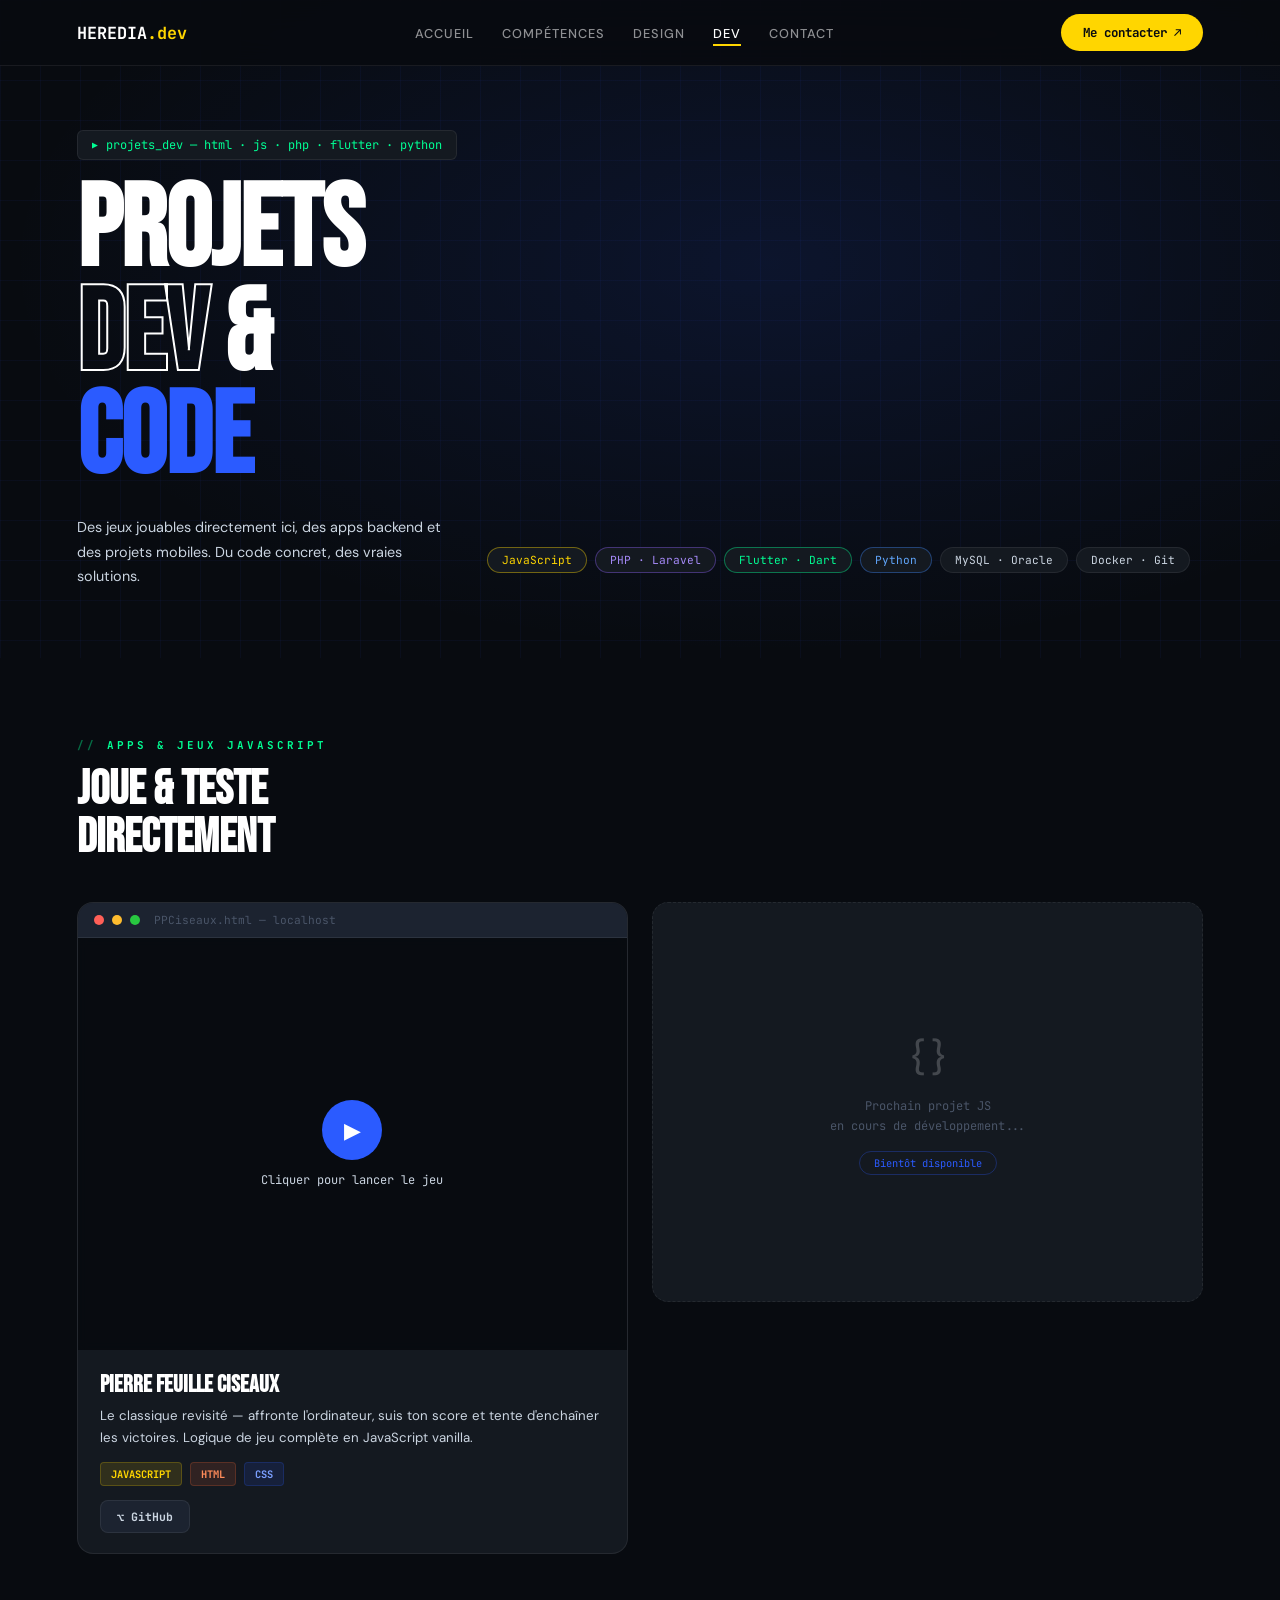
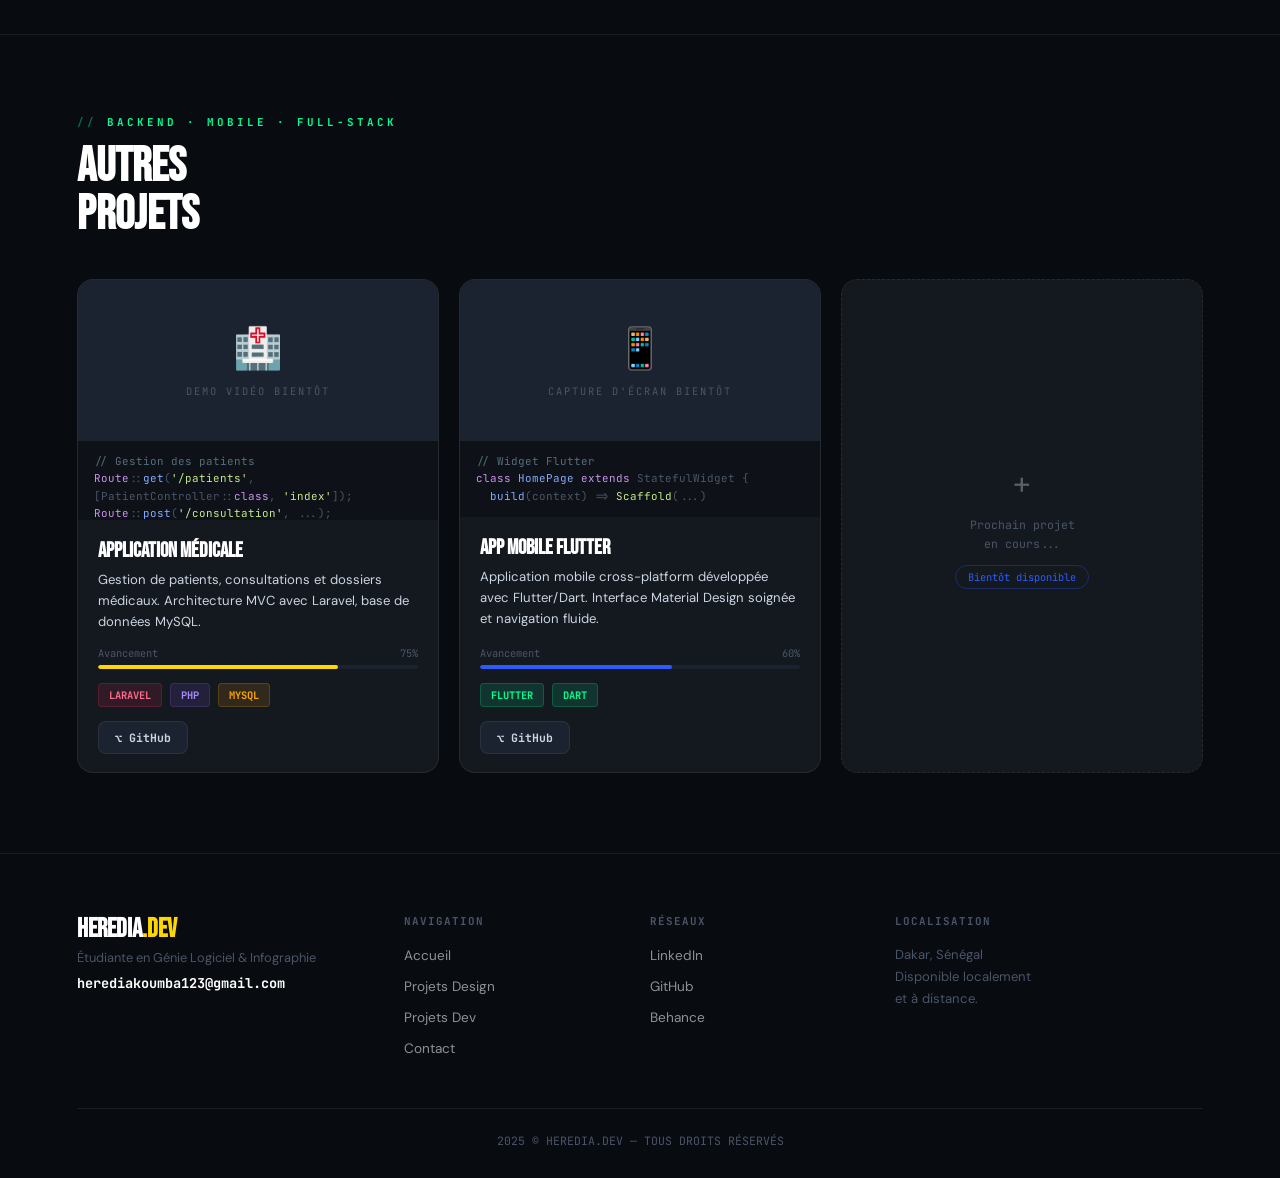
<file: projetDev.html>
<!DOCTYPE html>
<html lang="fr">
<head>
  <meta charset="UTF-8"/>
  <meta name="viewport" content="width=device-width, initial-scale=1.0"/>
  <title>Projets Dev – Herdix</title>
  <link href="https://fonts.googleapis.com/css2?family=Bebas+Neue&family=DM+Sans:wght@300;400;500;700&family=JetBrains+Mono:wght@400;700&display=swap" rel="stylesheet"/>
  <link rel="stylesheet" href="CSS/projetDev.css">

  <!-- ── NAV ── -->
<nav>
  <a class="nav-logo" href="index.html">HEREDIA<span>.dev</span></a>
  <ul class="nav-links" id="navLinks">
    <li><a href="index.html">Accueil</a></li>
    <li><a href="index.html#services">Compétences</a></li>
    <li><a href="projet_design.html">Design</a></li>
    <li><a href="projetDev.html" class="active">Dev</a></li>
    <li><a href="contact.html">Contact</a></li>
  </ul>
  <a href="contact.html" class="nav-cta">Me contacter ↗</a>
  <div class="hamburger" id="hamburger" onclick="toggleNav()">
    <span></span><span></span><span></span>
  </div>
</nav>
 
<!-- ── HERO ── -->
<section id="hero">
  <div class="hero-grid-bg"></div>
  <div class="terminal-badge">projets_dev — html · js · php · flutter · python</div>
  <h1>PROJETS<br><em>DEV</em> &<br><span>CODE</span></h1>
  <div class="hero-sub">
    <p>Des jeux jouables directement ici, des apps backend et des projets mobiles. Du code concret, des vraies solutions.</p>
    <div>
      <div class="stack-pills">
        <span class="pill js">JavaScript</span>
        <span class="pill php">PHP · Laravel</span>
        <span class="pill dart">Flutter · Dart</span>
        <span class="pill py">Python</span>
        <span class="pill">MySQL · Oracle</span>
        <span class="pill">Docker · Git</span>
      </div>
    </div>
  </div>
</section>
 
<!-- ── JEUX & APPS JS ── -->
<section id="jeux">
  <div class="sec-eyebrow reveal">Apps & Jeux JavaScript</div>
  <h2 class="sec-title reveal">JOUE & TESTE<br>DIRECTEMENT</h2>
 
  <div class="jeux-grid">
 
    <!-- PFC -->
    <div class="game-card reveal">
      <div class="card-topbar">
        <div class="dot r"></div><div class="dot y"></div><div class="dot g"></div>
        <span class="topbar-title">PPCiseaux.html — localhost</span>
      </div>
      <div class="iframe-wrap">
        <div class="iframe-overlay" id="overlay-pfc" onclick="loadGame('pfc')">
          <div class="play-btn">▶</div>
          <p>Cliquer pour lancer le jeu</p>
        </div>
        <iframe id="iframe-pfc" src="" title="Pierre Feuille Ciseaux"></iframe>
      </div>
      <div class="game-info">
        <h3>Pierre Feuille Ciseaux</h3>
        <p>Le classique revisité — affronte l'ordinateur, suis ton score et tente d'enchaîner les victoires. Logique de jeu complète en JavaScript vanilla.</p>
        <div class="game-tags">
          <span class="tag js">JavaScript</span>
          <span class="tag html">HTML</span>
          <span class="tag css">CSS</span>
        </div>
        <div class="card-links">
          <a href="https://github.com/Lindsey-27" target="_blank" class="card-link gh">⌥ GitHub</a>
        </div>
      </div>
    </div>
 
    <!-- Slot prochain jeu JS -->
    <div class="game-card reveal" style="border-style: dashed; display:flex; flex-direction:column; justify-content:center; align-items:center; min-height:400px; gap:14px; padding:30px; text-align:center;">
      <div style="font-size:2.5rem; opacity:0.2;">{ }</div>
      <p style="font-family:'JetBrains Mono',monospace; font-size:0.75rem; color:var(--muted); line-height:1.7;">
        Prochain projet JS<br>en cours de développement...
      </p>
      <span style="font-family:'JetBrains Mono',monospace; font-size:0.65rem; color:var(--blue); border:1px solid rgba(43,91,255,0.3); padding:4px 14px; border-radius:20px;">
        Bientôt disponible
      </span>
    </div>
 
  </div>
</section>
 
<!-- ── AUTRES PROJETS (Backend / Mobile) ── -->
<section id="autres">
  <div class="sec-eyebrow reveal">Backend · Mobile · Full-Stack</div>
  <h2 class="sec-title reveal">AUTRES<br>PROJETS</h2>
 
  <div class="projets-grid">
 
    <!-- App Médicale Laravel -->
    <div class="projet-card reveal">
      <div class="projet-preview">
        <!-- Remplace par : <video src="assets/demo-medical.mp4" autoplay muted loop playsinline></video> -->
        <div class="projet-preview-placeholder">
          <div class="preview-icon">🏥</div>
          <div class="preview-label">Demo vidéo bientôt</div>
        </div>
      </div>
      <div class="code-snippet">
        <span class="cm">// Gestion des patients</span><br>
        <span class="kw">Route</span>::<span class="fn">get</span>(<span class="str">'/patients'</span>, [PatientController::<span class="kw">class</span>, <span class="str">'index'</span>]);<br>
        <span class="kw">Route</span>::<span class="fn">post</span>(<span class="str">'/consultation'</span>, ...);
      </div>
      <div class="projet-body">
        <h3>Application Médicale</h3>
        <p>Gestion de patients, consultations et dossiers médicaux. Architecture MVC avec Laravel, base de données MySQL.</p>
        <div class="progress-wrap">
          <div class="progress-label"><span>Avancement</span><span>75%</span></div>
          <div class="progress-bar"><div class="progress-fill yellow" style="width:75%"></div></div>
        </div>
        <div class="game-tags">
          <span class="tag laravel">Laravel</span>
          <span class="tag php">PHP</span>
          <span class="tag mysql">MySQL</span>
        </div>
        <div class="card-links">
          <a href="https://github.com/Lindsey-27" target="_blank" class="card-link gh">⌥ GitHub</a>
        </div>
      </div>
    </div>
 
    <!-- App Mobile Flutter -->
    <div class="projet-card reveal">
      <div class="projet-preview">
        <div class="projet-preview-placeholder">
          <div class="preview-icon">📱</div>
          <div class="preview-label">Capture d'écran bientôt</div>
        </div>
      </div>
      <div class="code-snippet">
        <span class="cm">// Widget Flutter</span><br>
        <span class="kw">class</span> <span class="fn">HomePage</span> <span class="kw">extends</span> StatefulWidget {<br>
        &nbsp;&nbsp;<span class="fn">build</span>(context) => <span class="str">Scaffold</span>(...)
      </div>
      <div class="projet-body">
        <h3>App Mobile Flutter</h3>
        <p>Application mobile cross-platform développée avec Flutter/Dart. Interface Material Design soignée et navigation fluide.</p>
        <div class="progress-wrap">
          <div class="progress-label"><span>Avancement</span><span>60%</span></div>
          <div class="progress-bar"><div class="progress-fill" style="width:60%"></div></div>
        </div>
        <div class="game-tags">
          <span class="tag flutter">Flutter</span>
          <span class="tag flutter">Dart</span>
        </div>
        <div class="card-links">
          <a href="https://github.com/Lindsey-27" target="_blank" class="card-link gh">⌥ GitHub</a>
        </div>
      </div>
    </div>
 
    <!-- Slot prochain projet -->
    <div class="coming-card reveal">
      <div class="icon">+</div>
      <p>Prochain projet<br>en cours...</p>
      <span>Bientôt disponible</span>
    </div>
 
  </div>
</section>
 
<!-- ── FOOTER ── -->
<footer>
  <div class="footer-top">
    <div class="footer-brand">
      <h3>HEREDIA<span>.dev</span></h3>
      <p style="color:var(--muted);font-size:0.8rem;margin-top:4px;">Étudiante en Génie Logiciel & Infographie</p>
      <span class="footer-email">herediakoumba123@gmail.com</span>
    </div>
    <div class="footer-col">
      <h4>Navigation</h4>
      <ul>
        <li><a href="index.html">Accueil</a></li>
        <li><a href="projet_design.html">Projets Design</a></li>
        <li><a href="projetDev.html">Projets Dev</a></li>
        <li><a href="contact.html">Contact</a></li>
      </ul>
    </div>
    <div class="footer-col">
      <h4>Réseaux</h4>
      <ul>
        <li><a href="#">LinkedIn</a></li>
        <li><a href="#">GitHub</a></li>
        <li><a href="#">Behance</a></li>
      </ul>
    </div>
    <div class="footer-col">
      <h4>Localisation</h4>
      <p class="footer-address">Dakar, Sénégal<br>Disponible localement<br>et à distance.</p>
    </div>
  </div>
  <div class="footer-bottom">2025 © HEREDIA.DEV — TOUS DROITS RÉSERVÉS</div>
</footer>

<script>
  function toggleNav() {
    document.getElementById('navLinks').classList.toggle('open');
  }
 
  // Charge l'iframe au clic pour ne pas ralentir la page
  function loadGame(id) {
  const paths = { pfc: 'projets_dev/PPCiseaux.html' };
  const iframe  = document.getElementById(`iframe-${id}`);
  const overlay = document.getElementById(`overlay-${id}`);
  const wrap    = iframe.closest('.iframe-wrap');

  iframe.src = paths[id];
  overlay.classList.add('hidden');

  // Une fois chargé, on détecte la taille réelle et on scale automatiquement
  iframe.onload = () => {
    const iframeDoc  = iframe.contentDocument || iframe.contentWindow.document;
    const realWidth  = iframeDoc.documentElement.scrollWidth;
    const realHeight = iframeDoc.documentElement.scrollHeight;

    const scale = Math.min(
      wrap.offsetWidth  / realWidth,
      wrap.offsetHeight / realHeight
    );

    iframe.style.width          = realWidth  + 'px';
    iframe.style.height         = realHeight + 'px';
    iframe.style.transformOrigin = 'top left';
    iframe.style.transform      = `scale(${scale})`;

    // Ajuste la hauteur de la div pour que rien ne soit coupé
    wrap.style.height = (realHeight * scale) + 'px';
    wrap.style.width  = (realWidth  * scale) + 'px';
  };
}
 
  // Scroll reveal
  const reveals = document.querySelectorAll('.reveal');
  const observer = new IntersectionObserver(entries => {
    entries.forEach((entry, i) => {
      if (entry.isIntersecting)
        setTimeout(() => entry.target.classList.add('visible'), i * 80);
    });
  }, { threshold: 0.08 });
  reveals.forEach(el => observer.observe(el));
</script>
</body>
</html>
</file>
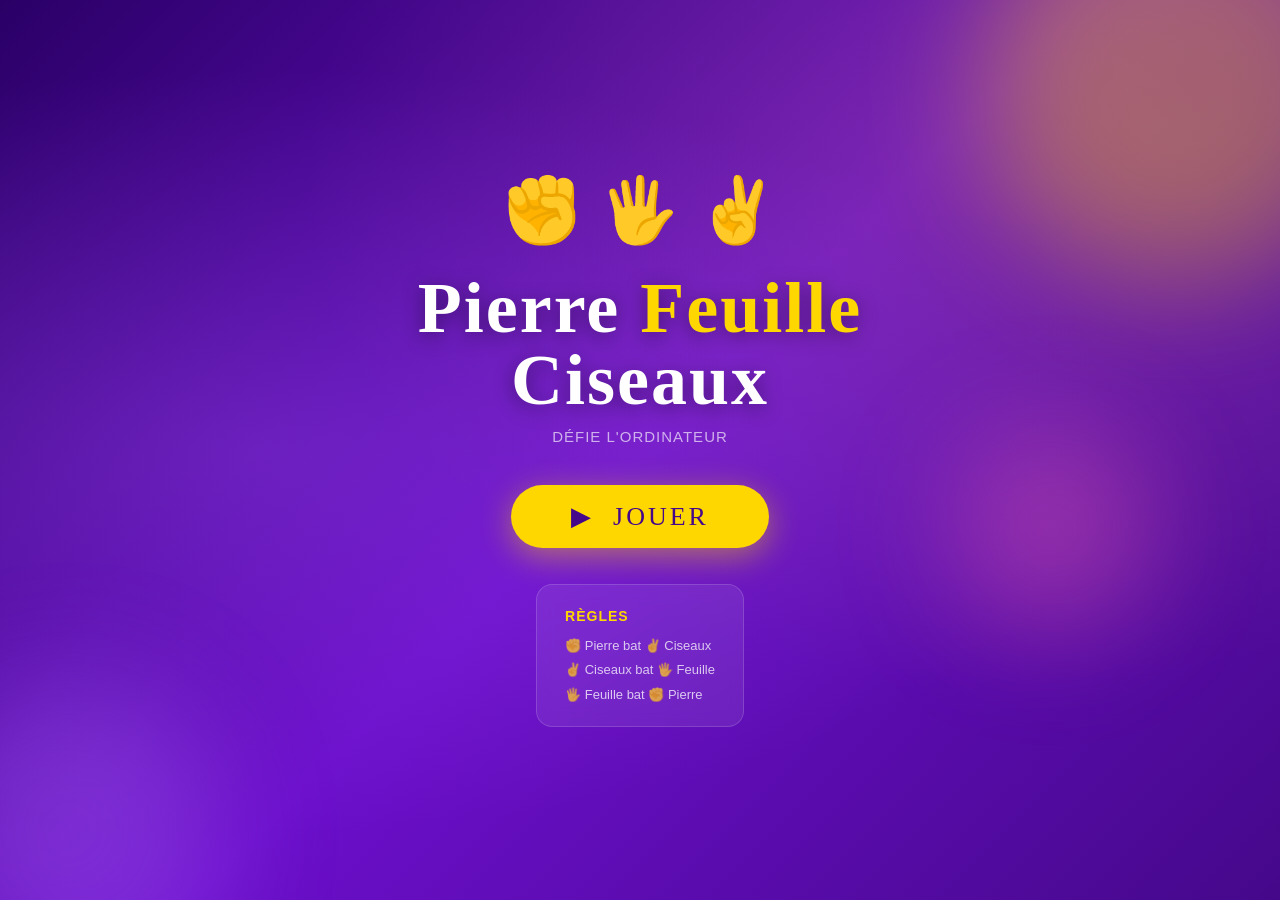
<file: projets_dev/PPCiseaux.html>
<!DOCTYPE html>
<html lang="en">
<head>
    <meta charset="UTF-8">
    <meta name="viewport" content="width=device-width, initial-scale=1.0">
    <title>Pierre Feuille Ciseaux</title>
    <link rel="stylesheet" href="CSS/index2.css">
</head>
<body>
    <div class="bg"></div>
    <div class="blob blob-1"></div>
    <div class="blob blob-2"></div>
    <div class="blob blob-3"></div>
 
    <!-- ── MENU ── -->
    <div id="screen-menu">
        <div class="menu-emoji-row">✊ 🖐️ ✌️</div>
        <h1 class="menu-title">Pierre <span>Feuille</span><br>Ciseaux</h1>
        <p class="menu-subtitle">Défie l'ordinateur</p>
        <button class="btn-play" onclick="goToGame()">▶ &nbsp;JOUER</button>
        <div class="menu-rules">
            <strong>Règles</strong>
            ✊ Pierre bat ✌️ Ciseaux<br>
            ✌️ Ciseaux bat 🖐️ Feuille<br>
            🖐️ Feuille bat ✊ Pierre
        </div>
    </div>
 
    <!-- ── GAME ── -->
    <div id="screen-game">
        <div class="game-header">
            <button class="btn-back" onclick="goToMenu()">← Menu</button>
            <span class="game-title-small">PFC</span>
            <span class="score-badge" id="score-total">0 pts</span>
        </div>
 
        <div class="arena">
            <div class="players-row">
                <div class="player-card">
                    <span class="player-label">Toi</span>
                    <div class="player-choice" id="choix-utilisateur">❓</div>
                </div>
                <div class="vs-badge">VS</div>
                <div class="player-card">
                    <span class="player-label">Ordi</span>
                    <div class="player-choice" id="choix-ordinateur">❓</div>
                </div>
            </div>
 
            <div class="result-banner">
                <div class="result-text" id="resultats"></div>
            </div>
 
            <div class="choice-buttons">
                <button class="btn-choice" id="pierre" onclick="jouer('pierre')">
                    <span class="ico">✊</span>Pierre
                </button>
                <button class="btn-choice" id="papier" onclick="jouer('papier')">
                    <span class="ico">🖐️</span>Feuille
                </button>
                <button class="btn-choice" id="ciseaux" onclick="jouer('ciseaux')">
                    <span class="ico">✌️</span>Ciseaux
                </button>
            </div>
 
            <div class="score-row">
                <span class="score-pill win"  id="cnt-win" >0 Victoires</span>
                <span class="score-pill draw" id="cnt-draw">0 Nuls</span>
                <span class="score-pill lose" id="cnt-lose">0 Défaites</span>
            </div>
        </div>
    </div>
    
    <script src="JSCRIPT/PPCiseaux.js"></script>
</body>
</html>
</file>
<file: CSS/projetDev.css>
*, *::before, *::after { box-sizing: border-box; margin: 0; padding: 0; }
 
    :root {
      --black:   #080B10;
      --dark:    #0E1218;
      --dark2:   #141920;
      --dark3:   #1C2330;
      --blue:    #2B5BFF;
      --yellow:  #FFD600;
      --green:   #00FF94;
      --white:   #FFFFFF;
      --muted:   #4A5568;
      --text:    #CBD5E1;
      --border:  rgba(255,255,255,0.07);
    }
 
    html { scroll-behavior: smooth; }
    body {
      font-family: 'DM Sans', sans-serif;
      background: var(--black);
      color: var(--white);
      overflow-x: hidden;
    }
 
    /* ── NAV ── */
    nav {
      position: fixed; top: 0; left: 0; width: 100%;
      background: rgba(8,11,16,0.9);
      backdrop-filter: blur(16px);
      display: flex; align-items: center; justify-content: space-between;
      padding: 14px 6%; z-index: 999;
      border-bottom: 1px solid var(--border);
    }
    .nav-logo { font-family: 'JetBrains Mono', monospace; color: var(--white); font-size: 1.05rem; font-weight: 700; text-decoration: none; }
    .nav-logo span { color: var(--yellow); }
    .nav-links { display: flex; gap: 28px; list-style: none; }
    .nav-links a { color: rgba(255,255,255,0.55); text-decoration: none; font-size: 0.8rem; font-weight: 500; letter-spacing: 1px; text-transform: uppercase; transition: color 0.2s; }
    .nav-links a:hover, .nav-links a.active { color: var(--white); }
    .nav-links a.active { border-bottom: 2px solid var(--yellow); padding-bottom: 2px; }
    .nav-cta { background: var(--yellow); color: var(--black); border: none; padding: 10px 22px; font-family: 'JetBrains Mono', monospace; font-size: 0.78rem; font-weight: 700; cursor: pointer; border-radius: 40px; text-decoration: none; transition: transform 0.2s; }
    .nav-cta:hover { transform: scale(1.05); }
    .hamburger { display: none; flex-direction: column; gap: 5px; cursor: pointer; }
    .hamburger span { display: block; width: 24px; height: 2px; background: var(--white); border-radius: 2px; }
 
    /* ── HERO ── */
    #hero {
      padding: 130px 6% 70px;
      position: relative; overflow: hidden;
      min-height: 55vh;
      display: flex; flex-direction: column; justify-content: flex-end;
    }
    .hero-grid-bg {
      position: absolute; inset: 0; pointer-events: none;
      background-image:
        linear-gradient(rgba(43,91,255,0.05) 1px, transparent 1px),
        linear-gradient(90deg, rgba(43,91,255,0.05) 1px, transparent 1px);
      background-size: 40px 40px;
    }
    .hero-grid-bg::after {
      content: '';
      position: absolute; inset: 0;
      background: radial-gradient(ellipse at 60% 40%, rgba(43,91,255,0.12) 0%, transparent 70%);
    }
    .terminal-badge {
      display: inline-flex; align-items: center; gap: 8px;
      background: var(--dark2);
      border: 1px solid var(--border);
      border-radius: 6px;
      padding: 6px 14px;
      font-family: 'JetBrains Mono', monospace;
      font-size: 0.75rem; color: var(--green);
      margin-bottom: 20px; width: fit-content;
      animation: fadeUp 0.6s ease both;
    }
    .terminal-badge::before { content: '▶'; font-size: 0.6rem; }
    #hero h1 {
      font-family: 'Bebas Neue', sans-serif;
      font-size: clamp(3.5rem, 9vw, 8rem);
      line-height: 0.9; letter-spacing: -1px;
      animation: fadeUp 0.6s 0.1s ease both;
    }
    #hero h1 em { font-style: normal; -webkit-text-stroke: 2px var(--white); color: transparent; }
    #hero h1 span { color: var(--blue); }
    .hero-sub {
      margin-top: 24px; display: flex; align-items: center; gap: 30px; flex-wrap: wrap;
      animation: fadeUp 0.6s 0.2s ease both;
    }
    .hero-sub p { color: var(--text); font-size: 0.9rem; line-height: 1.7; max-width: 380px; }
    .stack-pills { display: flex; gap: 8px; flex-wrap: wrap; margin-top: 16px; }
    .pill {
      background: var(--dark2); border: 1px solid var(--border);
      border-radius: 20px; padding: 5px 14px;
      font-family: 'JetBrains Mono', monospace; font-size: 0.7rem; color: var(--text);
      transition: border-color 0.2s, color 0.2s;
    }
    .pill:hover { border-color: var(--blue); color: var(--white); }
    .pill.js    { border-color: rgba(255,214,0,0.4); color: var(--yellow); }
    .pill.php   { border-color: rgba(139,92,246,0.4); color: #A78BFA; }
    .pill.dart  { border-color: rgba(0,255,148,0.4); color: var(--green); }
    .pill.py    { border-color: rgba(59,130,246,0.4); color: #60A5FA; }
 
    @keyframes fadeUp { from { opacity:0; transform:translateY(24px); } to { opacity:1; transform:none; } }
 
    /* ── SECTION LABEL ── */
    .sec-eyebrow {
      font-family: 'JetBrains Mono', monospace;
      font-size: 0.68rem; font-weight: 700;
      text-transform: uppercase; letter-spacing: 3px;
      color: var(--green);
      display: flex; align-items: center; gap: 10px;
      margin-bottom: 14px;
    }
    .sec-eyebrow::before { content: '//'; opacity: 0.4; }
    .sec-title {
      font-family: 'Bebas Neue', sans-serif;
      font-size: clamp(2rem, 4vw, 3rem);
      line-height: 1; margin-bottom: 40px;
    }
 
    /* ── JS GAMES SECTION ── */
    #jeux { padding: 80px 6%; }
    .jeux-grid { display: grid; grid-template-columns: 1fr 1fr; gap: 24px; align-items: start; }
 
    /* Game card with iframe */
    .game-card {
      background: var(--dark2);
      border: 1px solid var(--border);
      border-radius: 16px; overflow: hidden;
      transition: border-color 0.3s, transform 0.3s;
    }
    .game-card:hover { border-color: rgba(43,91,255,0.4); transform: translateY(-4px); }
 
    /* Terminal top bar */
    .card-topbar {
      display: flex; align-items: center; gap: 8px;
      padding: 10px 16px;
      background: var(--dark3);
      border-bottom: 1px solid var(--border);
    }
    .dot { width: 10px; height: 10px; border-radius: 50%; }
    .dot.r { background: #FF5F57; }
    .dot.y { background: #FEBC2E; }
    .dot.g { background: #28C840; }
    .topbar-title {
      font-family: 'JetBrains Mono', monospace;
      font-size: 0.7rem; color: var(--muted);
      margin-left: 6px;
    }
 
    /* iframe container */
    .iframe-wrap {
      position: relative; width: 100%;
      padding-bottom: 75%;
      background: var(--dark);
    }
    .iframe-wrap iframe {
      position: absolute; inset: 0;
      width: 100%; height: 100%;
      border: none;
    }
    .iframe-overlay {
      position: absolute; inset: 0;
      display: flex; flex-direction: column;
      align-items: center; justify-content: center;
      background: rgba(8,11,16,0.85);
      backdrop-filter: blur(4px);
      transition: opacity 0.3s;
      cursor: pointer;
      z-index: 10;
    }
    .iframe-overlay.hidden { opacity: 0; pointer-events: none; }
    .play-btn {
      width: 60px; height: 60px; border-radius: 50%;
      background: var(--blue);
      display: flex; align-items: center; justify-content: center;
      font-size: 1.4rem; margin-bottom: 12px;
      transition: transform 0.2s, background 0.2s;
    }
    .iframe-overlay:hover .play-btn { transform: scale(1.1); background: var(--yellow); }
    .iframe-overlay p {
      font-family: 'JetBrains Mono', monospace;
      font-size: 0.75rem; color: var(--text);
    }
 
    /* Game info */
    .game-info { padding: 20px 22px; }
    .game-info h3 { font-family: 'Bebas Neue', sans-serif; font-size: 1.5rem; margin-bottom: 6px; }
    .game-info p { font-size: 0.83rem; color: var(--text); line-height: 1.6; margin-bottom: 14px; }
    .game-tags { display: flex; gap: 8px; flex-wrap: wrap; margin-bottom: 14px; }
    .tag {
      font-family: 'JetBrains Mono', monospace; font-size: 0.65rem; font-weight: 700;
      padding: 4px 10px; border-radius: 4px; text-transform: uppercase;
    }
    .tag.js  { background: rgba(255,214,0,0.12); color: var(--yellow); border: 1px solid rgba(255,214,0,0.2); }
    .tag.css { background: rgba(43,91,255,0.12); color: #7B9FFF; border: 1px solid rgba(43,91,255,0.2); }
    .tag.html{ background: rgba(255,107,53,0.12); color: #FF8C5A; border: 1px solid rgba(255,107,53,0.2); }
    .tag.php { background: rgba(139,92,246,0.12); color: #A78BFA; border: 1px solid rgba(139,92,246,0.2); }
    .tag.laravel { background: rgba(255,45,85,0.12); color: #FF6B8A; border: 1px solid rgba(255,45,85,0.2); }
    .tag.flutter { background: rgba(0,255,148,0.12); color: var(--green); border: 1px solid rgba(0,255,148,0.2); }
    .tag.python { background: rgba(59,130,246,0.12); color: #60A5FA; border: 1px solid rgba(59,130,246,0.2); }
    .tag.mysql { background: rgba(255,165,0,0.12); color: #FFA500; border: 1px solid rgba(255,165,0,0.2); }
 
    .card-links { display: flex; gap: 10px; }
    .card-link {
      display: inline-flex; align-items: center; gap: 6px;
      padding: 8px 16px; border-radius: 8px;
      font-family: 'JetBrains Mono', monospace; font-size: 0.72rem; font-weight: 700;
      text-decoration: none; transition: all 0.2s;
    }
    .card-link.gh { background: var(--dark3); border: 1px solid var(--border); color: var(--text); }
    .card-link.gh:hover { border-color: var(--white); color: var(--white); }
    .card-link.demo { background: var(--blue); color: var(--white); border: 1px solid transparent; }
    .card-link.demo:hover { background: var(--yellow); color: var(--black); }
 
    /* ── BACKEND / AUTRES PROJETS ── */
    #autres { padding: 80px 6%; border-top: 1px solid var(--border); }
    .projets-grid { display: grid; grid-template-columns: repeat(3, 1fr); gap: 20px; }
 
    /* Carte projet backend / video */
    .projet-card {
      background: var(--dark2);
      border: 1px solid var(--border);
      border-radius: 16px; overflow: hidden;
      transition: border-color 0.3s, transform 0.3s;
      display: flex; flex-direction: column;
    }
    .projet-card:hover { border-color: rgba(43,91,255,0.4); transform: translateY(-4px); }
 
    .projet-preview {
      height: 160px; position: relative; overflow: hidden;
      background: var(--dark3);
      display: flex; align-items: center; justify-content: center;
    }
    .projet-preview video {
      width: 100%; height: 100%; object-fit: cover;
      display: block;
    }
    .projet-preview-placeholder {
      display: flex; flex-direction: column; align-items: center; justify-content: center;
      width: 100%; height: 100%; gap: 10px;
    }
    .preview-icon { font-size: 2.5rem; }
    .preview-label {
      font-family: 'JetBrains Mono', monospace;
      font-size: 0.65rem; color: var(--muted); letter-spacing: 2px; text-transform: uppercase;
    }
 
    /* Code snippet */
    .code-snippet {
      background: var(--dark);
      border-top: 1px solid var(--border);
      padding: 12px 16px;
      font-family: 'JetBrains Mono', monospace;
      font-size: 0.68rem; line-height: 1.6;
      color: var(--muted); overflow: hidden;
      max-height: 80px;
    }
    .code-snippet .kw  { color: #C792EA; }
    .code-snippet .fn  { color: #82AAFF; }
    .code-snippet .str { color: #C3E88D; }
    .code-snippet .cm  { color: #546E7A; }
 
    .projet-body { padding: 18px 20px; flex: 1; display: flex; flex-direction: column; }
    .projet-body h3 { font-family: 'Bebas Neue', sans-serif; font-size: 1.3rem; margin-bottom: 6px; }
    .projet-body p { font-size: 0.82rem; color: var(--text); line-height: 1.6; margin-bottom: 14px; flex: 1; }
 
    /* Barre de progression "avancement" */
    .progress-wrap { margin-bottom: 14px; }
    .progress-label {
      display: flex; justify-content: space-between;
      font-family: 'JetBrains Mono', monospace; font-size: 0.65rem;
      color: var(--muted); margin-bottom: 5px;
    }
    .progress-bar { height: 4px; background: var(--dark3); border-radius: 2px; overflow: hidden; }
    .progress-fill { height: 100%; border-radius: 2px; background: var(--blue); transition: width 1s ease; }
    .progress-fill.green { background: var(--green); }
    .progress-fill.yellow { background: var(--yellow); }
 
    /* ── COMING SOON CARD ── */
    .coming-card {
      background: var(--dark2);
      border: 1px dashed var(--border);
      border-radius: 16px;
      display: flex; flex-direction: column;
      align-items: center; justify-content: center;
      min-height: 300px; padding: 30px;
      text-align: center; gap: 12px;
    }
    .coming-card .icon { font-size: 2rem; opacity: 0.3; }
    .coming-card p {
      font-family: 'JetBrains Mono', monospace;
      font-size: 0.72rem; color: var(--muted); line-height: 1.6;
    }
    .coming-card span {
      font-family: 'JetBrains Mono', monospace;
      font-size: 0.65rem; color: var(--blue);
      border: 1px solid rgba(43,91,255,0.3);
      padding: 4px 12px; border-radius: 20px;
    }
 
    /* ── FOOTER ── */
    footer {
      background: var(--black);
      padding: 60px 6% 30px;
      border-top: 1px solid var(--border);
    }
    .footer-top {
      display: grid; grid-template-columns: 1.4fr 1fr 1fr 1.5fr;
      gap: 40px; padding-bottom: 40px;
      border-bottom: 1px solid var(--border);
    }
    .footer-brand h3 { font-family: 'Bebas Neue', sans-serif; font-size: 1.6rem; color: var(--white); margin-bottom: 4px; }
    .footer-brand h3 span { color: var(--yellow); }
    .footer-email { font-family: 'JetBrains Mono', monospace; font-size: 0.85rem; font-weight: 700; color: var(--white); margin-top: 8px; display: block; }
    .footer-col h4 { font-family: 'JetBrains Mono', monospace; font-size: 0.68rem; font-weight: 700; text-transform: uppercase; letter-spacing: 1px; color: var(--muted); margin-bottom: 16px; }
    .footer-col ul { list-style: none; }
    .footer-col ul li { margin-bottom: 10px; }
    .footer-col ul li a { color: rgba(255,255,255,0.55); text-decoration: none; font-size: 0.85rem; transition: color 0.2s; }
    .footer-col ul li a:hover { color: var(--yellow); }
    .footer-address { font-size: 0.82rem; color: var(--muted); line-height: 1.7; }
    .footer-bottom { padding-top: 24px; text-align: center; font-size: 0.72rem; color: var(--muted); font-family: 'JetBrains Mono', monospace; }
 
    /* ── SCROLL REVEAL ── */
    .reveal { opacity: 0; transform: translateY(24px); transition: opacity 0.6s ease, transform 0.6s ease; }
    .reveal.visible { opacity: 1; transform: none; }
 
    /* ── RESPONSIVE ── */
    @media (max-width: 1024px) {
      .jeux-grid { grid-template-columns: 1fr; }
      .projets-grid { grid-template-columns: 1fr 1fr; }
      .footer-top { grid-template-columns: 1fr 1fr; }
    }
    @media (max-width: 768px) {
      nav { padding: 14px 5%; }
      .nav-links { display: none; flex-direction: column; gap: 14px; position: absolute; top: 60px; left: 0; right: 0; background: rgba(8,11,16,0.97); padding: 20px 5%; }
      .nav-links.open { display: flex; }
      .hamburger { display: flex; }
      .projets-grid { grid-template-columns: 1fr; }
      .footer-top { grid-template-columns: 1fr; gap: 28px; }
    }
</file>
<file: projets_dev/CSS/index2.css>
*, *::before, *::after {
            margin: 0;
            padding: 0;
            box-sizing: border-box;
        }
 
        :root {
            --violet: #6C0FCC;
            --violet-light: #9B4DEB;
            --violet-dark: #45088A;
            --gold: #FFD700;
            --gold-dark: #E5B800;
            --white: #ffffff;
            --grey-soft: #f0eaf8;
        }
 
        body {
            font-family: 'Nunito', sans-serif;
            min-height: 100vh;
            display: flex;
            align-items: center;
            justify-content: center;
            overflow: hidden;
            background: var(--violet-dark);
        }
 
        /* ── BACKGROUND ── */
        .bg {
            position: fixed;
            inset: 0;
            z-index: 0;
            background: radial-gradient(ellipse at 20% 50%, #9B4DEB55 0%, transparent 60%),
                        radial-gradient(ellipse at 80% 20%, #FFD70022 0%, transparent 50%),
                        linear-gradient(135deg, #2a0066 0%, #6C0FCC 50%, #45088A 100%);
        }
 
        /* floating blobs */
        .blob {
            position: fixed;
            border-radius: 50%;
            filter: blur(60px);
            opacity: 0.35;
            animation: drift 12s ease-in-out infinite alternate;
            z-index: 0;
        }
        .blob-1 { width: 400px; height: 400px; background: #FFD700; top: -120px; right: -100px; animation-delay: 0s; }
        .blob-2 { width: 300px; height: 300px; background: #b06aff; bottom: -80px; left: -80px; animation-delay: -4s; }
        .blob-3 { width: 200px; height: 200px; background: #ff6ab0; bottom: 30%; right: 10%; animation-delay: -8s; }
 
        @keyframes drift {
            from { transform: translate(0, 0) scale(1); }
            to   { transform: translate(30px, 20px) scale(1.1); }
        }
 
        /* ── SCREENS ── */
        #screen-menu, #screen-game {
            position: relative;
            z-index: 1;
            animation: fadeIn 0.5s ease;
        }
 
        @keyframes fadeIn {
            from { opacity: 0; transform: translateY(24px); }
            to   { opacity: 1; transform: translateY(0); }
        }
 
        /* ── MENU SCREEN ── */
        #screen-menu {
            text-align: center;
            display: flex;
            flex-direction: column;
            align-items: center;
            gap: 0;
        }
 
        .menu-emoji-row {
            font-size: 64px;
            display: flex;
            gap: 16px;
            margin-bottom: 24px;
            animation: bounce-row 2s ease-in-out infinite;
        }
 
        @keyframes bounce-row {
            0%, 100% { transform: translateY(0); }
            50%       { transform: translateY(-10px); }
        }
 
        .menu-title {
            font-family: 'Boogaloo', cursive;
            font-size: clamp(40px, 8vw, 72px);
            color: var(--white);
            letter-spacing: 2px;
            line-height: 1;
            text-shadow: 0 4px 20px rgba(0,0,0,0.4);
        }
 
        .menu-title span {
            color: var(--gold);
        }
 
        .menu-subtitle {
            color: rgba(255,255,255,0.65);
            font-size: 15px;
            margin: 12px 0 40px;
            letter-spacing: 1px;
            text-transform: uppercase;
        }
 
        .btn-play {
            font-family: 'Boogaloo', cursive;
            font-size: 26px;
            letter-spacing: 3px;
            color: var(--violet-dark);
            background: var(--gold);
            border: none;
            border-radius: 50px;
            padding: 16px 60px;
            cursor: pointer;
            box-shadow: 0 8px 32px rgba(255, 215, 0, 0.45), 0 0 0 0 rgba(255,215,0,0.4);
            transition: transform 0.2s, box-shadow 0.2s;
            animation: pulse-btn 2.5s ease-in-out infinite;
        }
 
        @keyframes pulse-btn {
            0%, 100% { box-shadow: 0 8px 32px rgba(255,215,0,0.4), 0 0 0 0 rgba(255,215,0,0.3); }
            50%       { box-shadow: 0 8px 40px rgba(255,215,0,0.6), 0 0 0 14px rgba(255,215,0,0); }
        }
 
        .btn-play:hover {
            transform: scale(1.07) translateY(-2px);
            animation: none;
            box-shadow: 0 12px 40px rgba(255,215,0,0.7);
        }
 
        .btn-play:active {
            transform: scale(0.96);
        }
 
        .menu-rules {
            margin-top: 36px;
            background: rgba(255,255,255,0.08);
            border: 1px solid rgba(255,255,255,0.15);
            border-radius: 16px;
            padding: 18px 28px;
            color: rgba(255,255,255,0.75);
            font-size: 13px;
            line-height: 1.9;
            text-align: left;
            max-width: 340px;
            backdrop-filter: blur(8px);
        }
 
        .menu-rules strong {
            color: var(--gold);
            display: block;
            margin-bottom: 4px;
            font-size: 14px;
            text-transform: uppercase;
            letter-spacing: 1px;
        }
 
        /* ── GAME SCREEN ── */
        #screen-game {
            display: none;
            flex-direction: column;
            align-items: center;
            width: min(440px, 94vw);
        }
 
        .game-header {
            display: flex;
            align-items: center;
            justify-content: space-between;
            width: 100%;
            margin-bottom: 24px;
        }
 
        .btn-back {
            background: rgba(255,255,255,0.12);
            border: 1px solid rgba(255,255,255,0.2);
            color: white;
            border-radius: 50px;
            padding: 8px 18px;
            font-family: 'Nunito', sans-serif;
            font-size: 13px;
            font-weight: 700;
            cursor: pointer;
            transition: background 0.2s;
            letter-spacing: 1px;
        }
 
        .btn-back:hover { background: rgba(255,255,255,0.22); }
 
        .game-title-small {
            font-family: 'Boogaloo', cursive;
            font-size: 22px;
            color: white;
            letter-spacing: 2px;
        }
 
        .score-badge {
            background: var(--gold);
            color: var(--violet-dark);
            font-weight: 800;
            font-size: 13px;
            border-radius: 50px;
            padding: 6px 16px;
            letter-spacing: 1px;
        }
 
        /* arena */
        .arena {
            background: rgba(255,255,255,0.08);
            backdrop-filter: blur(16px);
            border: 1px solid rgba(255,255,255,0.15);
            border-radius: 24px;
            width: 100%;
            padding: 28px 24px 24px;
            display: flex;
            flex-direction: column;
            align-items: center;
            gap: 16px;
            box-shadow: 0 20px 60px rgba(0,0,0,0.3);
        }
 
        .players-row {
            display: flex;
            justify-content: space-between;
            align-items: center;
            width: 100%;
        }
 
        .player-card {
            display: flex;
            flex-direction: column;
            align-items: center;
            gap: 8px;
            flex: 1;
        }
 
        .player-label {
            font-size: 11px;
            font-weight: 800;
            text-transform: uppercase;
            letter-spacing: 2px;
            color: rgba(255,255,255,0.5);
        }
 
        .player-choice {
            width: 80px;
            height: 80px;
            border-radius: 20px;
            background: rgba(255,255,255,0.1);
            border: 2px solid rgba(255,255,255,0.15);
            display: flex;
            align-items: center;
            justify-content: center;
            font-size: 42px;
            transition: transform 0.3s, box-shadow 0.3s;
        }
 
        .player-choice.active {
            background: rgba(255,255,255,0.18);
            border-color: var(--gold);
            box-shadow: 0 0 20px rgba(255,215,0,0.4);
            animation: pop 0.35s cubic-bezier(0.34,1.56,0.64,1);
        }
 
        @keyframes pop {
            from { transform: scale(0.6); }
            to   { transform: scale(1); }
        }
 
        .vs-badge {
            font-family: 'Boogaloo', cursive;
            font-size: 28px;
            color: rgba(255,255,255,0.35);
            letter-spacing: 2px;
        }
 
        /* result banner */
        .result-banner {
            min-height: 44px;
            display: flex;
            align-items: center;
            justify-content: center;
        }
 
        .result-text {
            font-family: 'Boogaloo', cursive;
            font-size: 30px;
            letter-spacing: 2px;
            opacity: 0;
            transform: scale(0.7);
            transition: opacity 0.3s, transform 0.3s;
        }
 
        .result-text.show {
            opacity: 1;
            transform: scale(1);
        }
 
        .result-text.gagné  { color: #6EF983; text-shadow: 0 0 20px #6EF983aa; }
        .result-text.perdu  { color: #FF6B6B; text-shadow: 0 0 20px #FF6B6Baa; }
        .result-text.egalite{ color: var(--gold); text-shadow: 0 0 20px var(--gold); }
 
        /* choice buttons */
        .choice-buttons {
            display: flex;
            gap: 12px;
            width: 100%;
            justify-content: center;
            margin-top: 8px;
        }
 
        .btn-choice {
            flex: 1;
            max-width: 120px;
            background: rgba(255,255,255,0.1);
            border: 2px solid rgba(255,255,255,0.18);
            color: white;
            border-radius: 16px;
            padding: 14px 0;
            font-family: 'Nunito', sans-serif;
            font-size: 13px;
            font-weight: 800;
            letter-spacing: 1px;
            cursor: pointer;
            display: flex;
            flex-direction: column;
            align-items: center;
            gap: 6px;
            transition: background 0.2s, border-color 0.2s, transform 0.15s;
        }
 
        .btn-choice span.ico { font-size: 28px; }
 
        .btn-choice:hover {
            background: rgba(255,255,255,0.22);
            border-color: var(--gold);
            transform: translateY(-3px);
        }
 
        .btn-choice:active {
            transform: scale(0.93) translateY(0);
        }
 
        /* score details */
        .score-row {
            display: flex;
            gap: 10px;
            margin-top: 6px;
        }
 
        .score-pill {
            font-size: 12px;
            font-weight: 700;
            padding: 5px 14px;
            border-radius: 50px;
            letter-spacing: 1px;
        }
 
        .score-pill.win  { background: rgba(110,249,131,0.15); color: #6EF983; border: 1px solid #6EF98355; }
        .score-pill.lose { background: rgba(255,107,107,0.15); color: #FF6B6B; border: 1px solid #FF6B6B55; }
        .score-pill.draw { background: rgba(255,215,0,0.15);   color: var(--gold); border: 1px solid rgba(255,215,0,0.35); }
</file>
